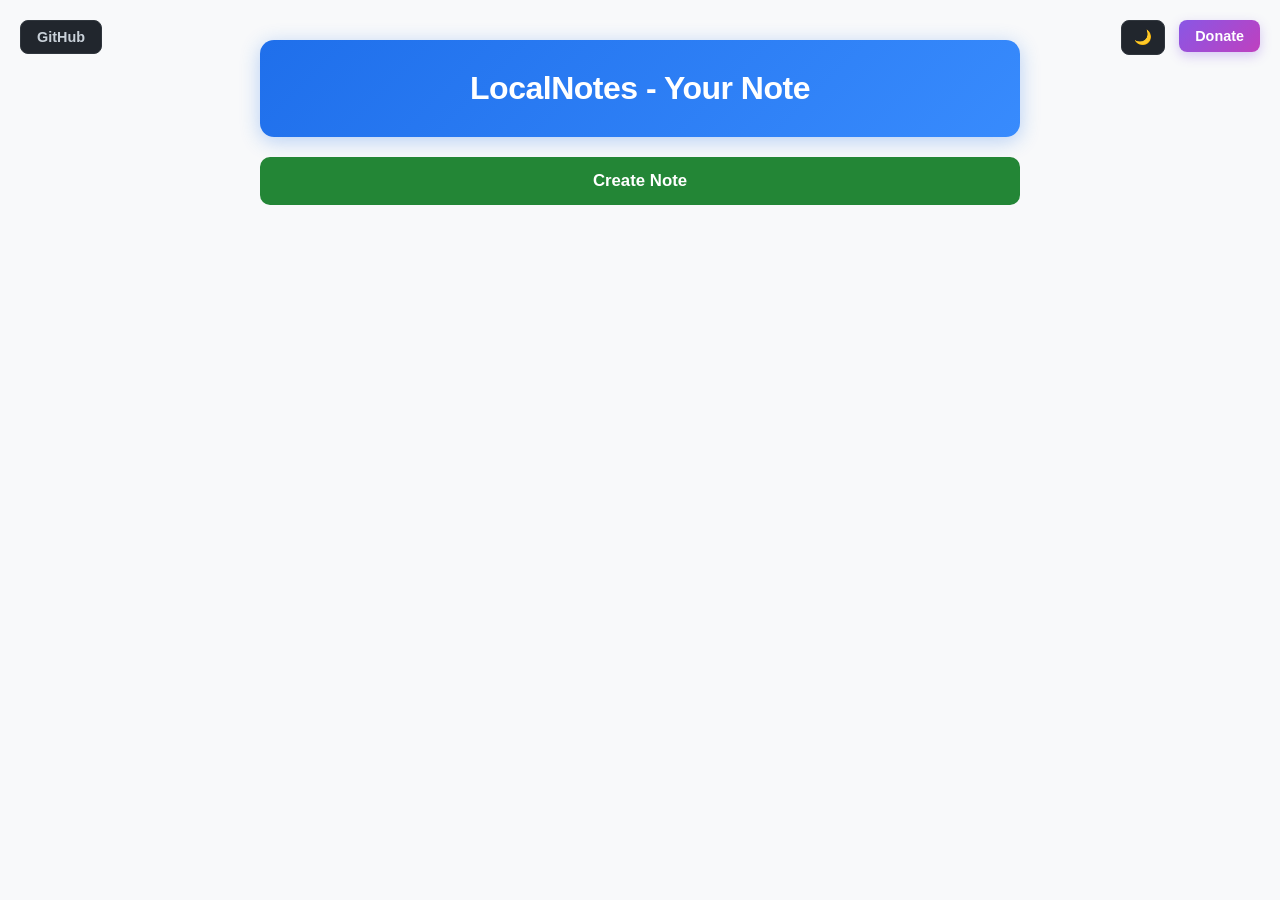
<file: index.html>
<!DOCTYPE html>
<html>
    <head>
        <meta charset="UTF-8">
        <title>LocalNotes - Your notes</title>
        <meta name="viewport" content="width=device-width, initial-scale=1.0">
        <meta name="description" content="LocalNotes — a simple and secure offline notes app and text editor right in your browser. Простой и безопасный офлайн-редактор заметок."/>
        <meta name="keywords" content="localnotes, offline notes, web notes app, markdown notes, заметки оффлайн, текстовый редактор, web app"/>
        <link rel="stylesheet" href="style.css">
    </head>

    <body>
        <div class="main-container">
            <a href="https://donatello.to/DUBIK?g=for-future-projects" target="_blank" class="donatele">Donate</a>
            <button id="theme-toggle" class="theme-btn">🌙</button>
            <a href="https://github.com/ONE-BIT116" target="_blank" class="github-btn">GitHub</a>
            <div class="banner">
                <h1>LocalNotes - Your Note</h1>
            </div>
            <a href="create.html" class="create">Create Note</a>
        </div>
        <script src="script.js"></script>
    </body>
</html>
</file>
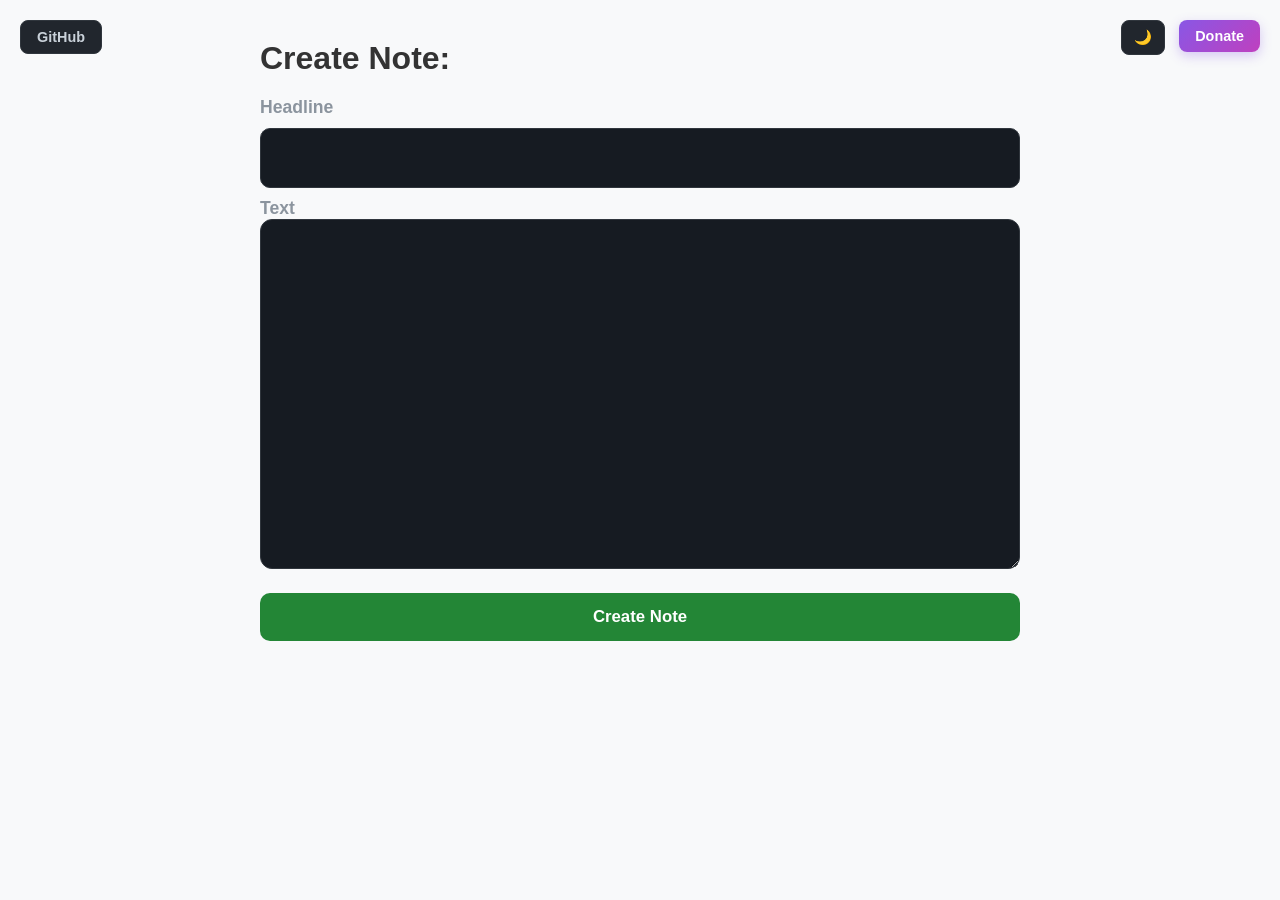
<file: create.html>
<!DOCTYPE html>
<html>
    <head>
        <meta charset="UTF-8">
        <title>LocalNotes - Your notes</title>
        <meta name="viewport" content="width=device-width, initial-scale=1.0">
        <meta name="description" content="LocalNotes — a simple and secure offline notes app and text editor right in your browser. Простой и безопасный офлайн-редактор заметок."/>
        <meta name="keywords" content="localnotes, offline notes, web notes app, markdown notes, заметки оффлайн, текстовый редактор, web app"/>
        <link rel="stylesheet" href="style.css">
    </head>

    <body>
        <div class="main-container">
            <a href="https://donatello.to/DUBIK?g=for-future-projects" target="_blank" class="donatele">Donate</a>
            <button id="theme-toggle" class="theme-btn">🌙</button>
            <a href="https://github.com/ONE-BIT116" target="_blank" class="github-btn">GitHub</a>
            <div class="h1">
                <h1>Create Note:</h1>
            </div>
            <div class="text">
                <h1>Headline</h1>
                <input type="text" class="zagolovok">

                <div class="textarea">
                    <h1>Text</h1>
                    <textarea name="textarea" id="text"></textarea>
                </div>
            </div>
            <a href="view.html" class="view">Create Note</a>
        </div>
        <script src="script.js"></script>
    </body>
</html>
</file>
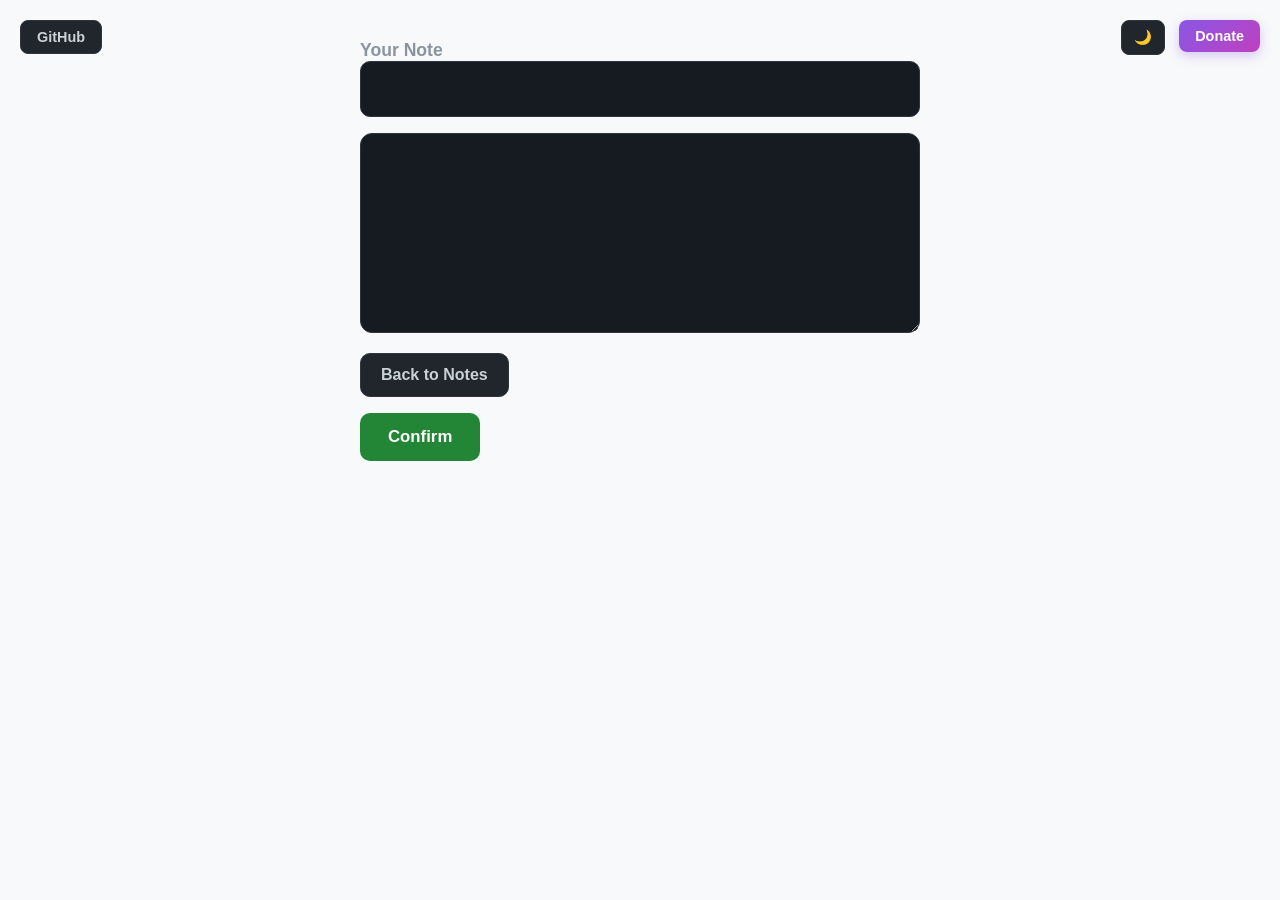
<file: edit.html>
<!DOCTYPE html>
<html>
    <head>
        <meta charset="UTF-8">
        <title>LocalNotes - Your notes</title>
        <meta name="viewport" content="width=device-width, initial-scale=1.0">
        <meta name="description" content="LocalNotes — a simple and secure offline notes app and text editor right in your browser. Простой и безопасный офлайн-редактор заметок."/>
        <meta name="keywords" content="localnotes, offline notes, web notes app, markdown notes, заметки оффлайн, текстовый редактор, web app"/>
        <link rel="stylesheet" href="style.css">
    </head>
    <body>
        <div class="main">
            <a href="https://donatello.to/DUBIK?g=for-future-projects" target="_blank" class="donatele">Donate</a>
            <button id="theme-toggle" class="theme-btn">🌙</button>
            <a href="https://github.com/ONE-BIT116" target="_blank" class="github-btn">GitHub</a>
            <div class="inppp">
                <h1>Your Note</h1>
                <input id="inputtt" class="inpuuu">
            </div>

            <div class="textaaa">
                <textarea id="textareaaa" class="textarrr"></textarea>
            </div>
            <a href="notes.html" class="back">Back to Notes</a>
            <a href="notes.html" class="confirm-btn">Confirm</a>
        </div>
        <script src="script.js"></script>
    </body>
</html>
</file>
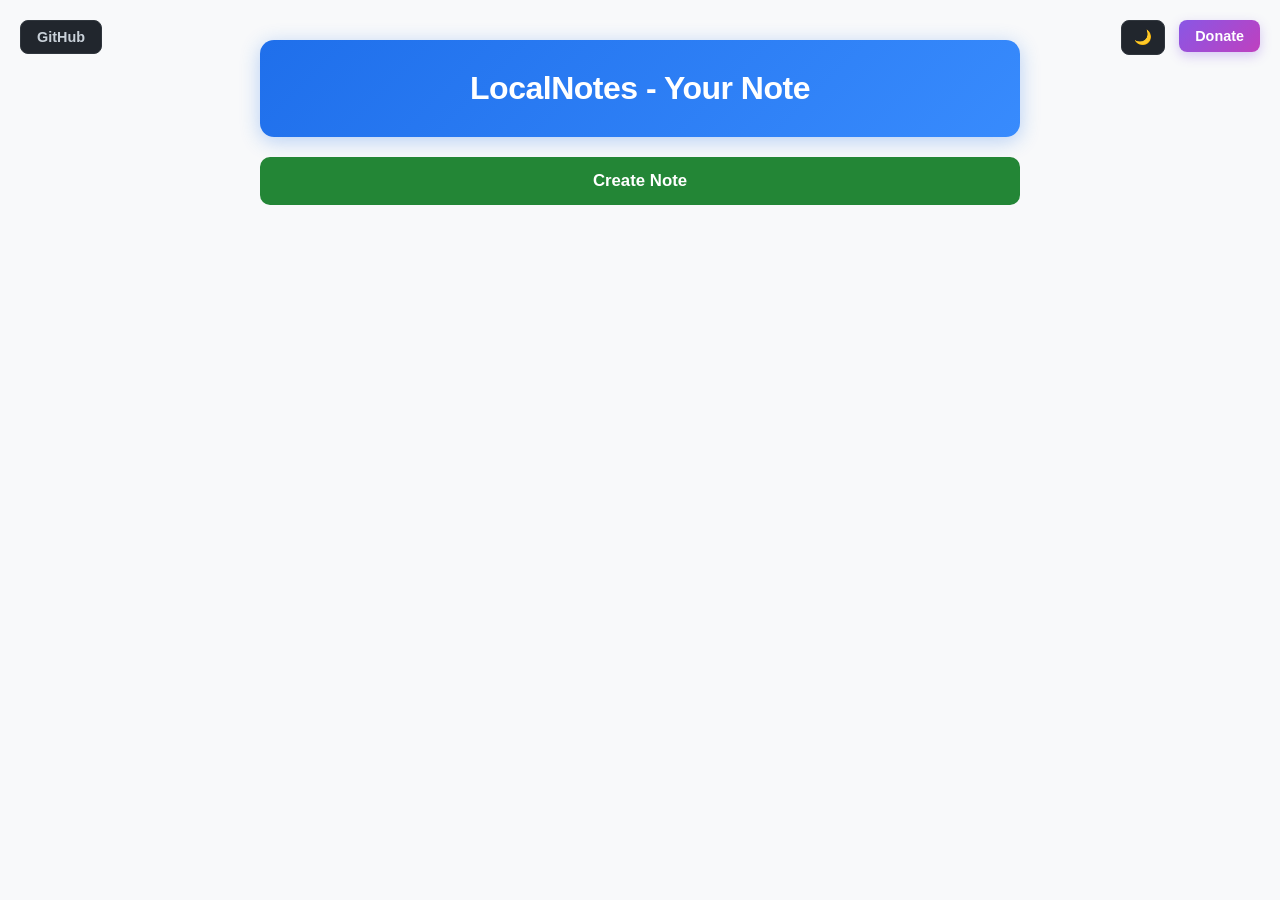
<file: notes.html>
<!DOCTYPE html>
<html lang="en">
<head>
    <meta charset="UTF-8">
    <meta name="viewport" content="width=device-width, initial-scale=1.0">
    <meta name="description" content="LocalNotes — a simple and secure offline notes app and text editor right in your browser. Простой и безопасный офлайн-редактор заметок."/>
    <meta name="keywords" content="localnotes, offline notes, web notes app, markdown notes, заметки оффлайн, текстовый редактор, web app"/>
    <title>Local Notes - All Notes</title>
    <link rel="stylesheet" href="style.css">
</head>
<body>
    <a href="https://donatello.to/DUBIK?g=for-future-projects" target="_blank" class="donatele">Donate</a>
    <button id="theme-toggle" class="theme-btn">🌙</button>
    <a href="https://github.com/ONE-BIT116" target="_blank" class="github-btn">GitHub</a>
    <!-- Основной контейнер со списком -->
    <main class="container">
        <h1>Your Notes</h1>
        
        <!-- Сетка, куда JavaScript будет динамически выводить карточки -->
        <div id="notes-grid" class="notes-grid">
            <!-- Cards will be generated dynamically via JS -->
        </div>

        <!-- Кнопка создания заметки внизу страницы -->
        <div class="bottom-action">
            <a href="create.html" class="btn">Create Note</a>
        </div>
    </main>

    <!-- Внешний скрипт для отрисовки и логики -->
    <script src="script.js"></script>
</body>
</html>
</file>
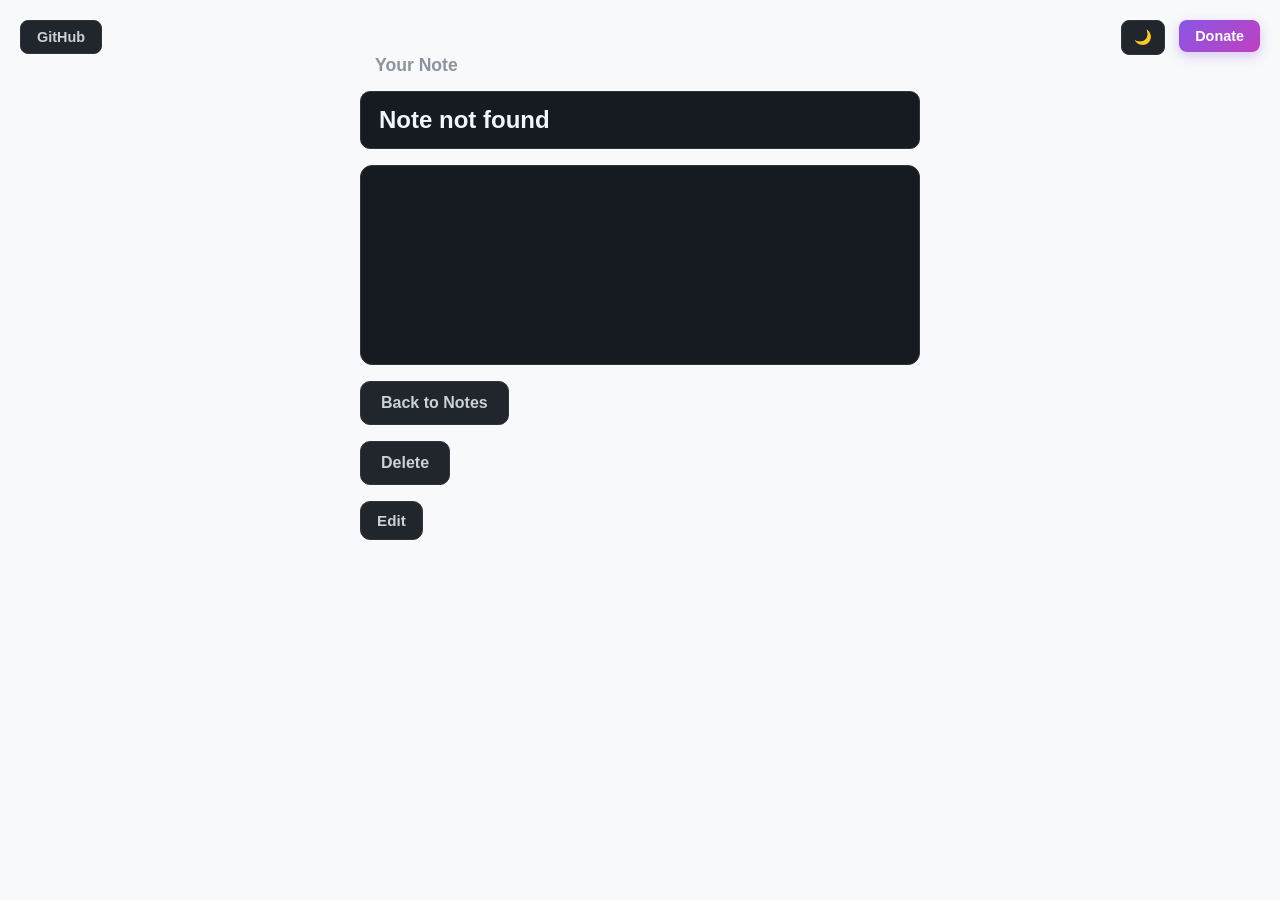
<file: view.html>
<!DOCTYPE html>
<html>
    <head>
        <meta charset="UTF-8">
        <title>LocalNotes - Your notes</title>
        <meta name="viewport" content="width=device-width, initial-scale=1.0">
        <meta name="description" content="LocalNotes — a simple and secure offline notes app and text editor right in your browser. Простой и безопасный офлайн-редактор заметок."/>
        <meta name="keywords" content="localnotes, offline notes, web notes app, markdown notes, заметки оффлайн, текстовый редактор, web app"/>
        <link rel="stylesheet" href="style.css">
    </head>
    <body>
        <div class="main">
            <a href="https://donatello.to/DUBIK?g=for-future-projects" target="_blank" class="donatele">Donate</a>
            <button id="theme-toggle" class="theme-btn">🌙</button>
            <a href="https://github.com/ONE-BIT116" target="_blank" class="github-btn">GitHub</a>
            <div class="inp">
                <h1 class="margin">Your Note</h1>
                <div id="input" class="inpu">
                </div>
            </div>

            <div class="texta">
                <div id="textarea" class="textar">
                </div>
            </div>
            <a href="notes.html" class="back">Back to Notes</a>
            <a href="notes.html" class="del-btn" id="delete-btn">Delete</a>
            <a href="edit.html" class="editing">Edit</a>
        </div>
        <script src="script.js"></script>
    </body>
</html>
</file>
<file: style.css>
* {
    box-sizing: border-box;
    margin: 0;
    padding: 0;
    font-family: -apple-system, BlinkMacSystemFont, "Segoe UI", Roboto, Helvetica, Arial, sans-serif;
}

:root {
  --bg-color: #f8f9fa;
  --text-color: #333333;
  --card-bg: #ffffff;
  --bg-size: 24px 24px;
}

[data-theme="dark"] {
  --bg-color: #0d1117;
  --text-color: #e0e0e0;
  --card-bg: #161b22;
}

[data-theme="dark"] body {
  background-image: none;
}

[data-theme="dark"] body::before {
  content: "";
  position: fixed;
  top: 0;
  left: 0;
  width: 2px;
  height: 2px;
  background: transparent;

    box-shadow: 
        15vw 10vh 0 #fff, 
        45vw 25vh 0 rgba(255, 255, 255, 0.8), 
        80vw 15vh 0 #8ab4f8, 
        25vw 50vh 0 rgba(255, 255, 255, 0.9), 
        60vw 40vh 0 #fff, 
        90vw 55vh 0 rgba(138, 180, 248, 0.7), 
        10vw 80vh 0 #fff, 
        35vw 70vh 0 rgba(255, 255, 255, 0.6), 
        75vw 85vh 0 #fff, 
        5vw 35vh 0 rgba(255, 255, 255, 0.7), 
        50vw 90vh 0 #fff, 
        88vw 30vh 0 rgba(255, 255, 255, 0.8), 
        20vw 20vh 0 #fff, 
        70vw 75vh 0 rgba(138, 180, 248, 0.9), 
        40vw 45vh 0 #fff,

        /* 2. Сильное объемное свечение вокруг этих звезд */
        15vw 10vh 25px #fff, 
        45vw 25vh 35px rgba(255, 255, 255, 0.8), 
        80vw 15vh 35px #8ab4f8, 
        25vw 50vh 35px rgba(255, 255, 255, 1), 
        60vw 40vh 30px #fff, 
        90vw 55vh 40px rgba(138, 180, 248, 0.7), 
        10vw 80vh 25px #fff, 
        35vw 70vh 35px rgba(255, 255, 255, 0.6), 
        75vw 85vh 30px #fff, 
        5vw 35vh 30px rgba(255, 255, 255, 0.7), 
        50vw 90vh 30px #fff, 
        88vw 30vh 35px rgba(255, 255, 255, 0.8), 
        20vw 20vh 25px #fff, 
        70vw 75vh 40px rgba(138, 180, 248, 1), 
        40vw 45vh 25px #fff;


  border-radius: 50%;
  z-index: -1;
  pointer-events: none;
}
body {
  background-color: var(--bg-color);
  background-image: var(--bg-pattern);
  background-size: var(--bg-size);
  background-position: 0 0, 45px 60px, 20px 90px; 
  color: var(--text-color);
  transition: background-color 0.2s, color 0.2s, background-image 0.2s;
}

.main-container, .container {
    max-width: 800px;
    width: 100%;
    margin: 40px auto;
    padding: 0 20px;
    flex: 1;
    display: flex;
    flex-direction: column;
    gap: 20px;
}

.banner {
    background: linear-gradient(135deg, #1f6feb, #388bfd);
    color: #ffffff;
    padding: 30px;
    border-radius: 14px;
    box-shadow: 0 4px 20px rgba(31, 111, 235, 0.3);
    text-align: center;
}

.banner h1 {
    font-size: 2rem;
    letter-spacing: -0.5px;
}

.zagolovok {
    width: 100%;
    background: #161b22;
    border: 1px solid #30363d;
    border-radius: 10px;
    padding: 16px 20px;
    font-size: 1.4rem;
    font-weight: 600;
    color: #f0f6fc;
    outline: none;
    transition: all 0.2s ease;
}

.zagolovok:focus, #text:focus {
    border-color: #1f6feb;
    box-shadow: 0 0 0 3px rgba(31, 111, 235, 0.2);
}

.text {
    display: flex;
    flex-direction: column;
    gap: 10px;
    flex: 1;
}

.text h1, .main h1 {
    font-size: 1.1rem;
    color: #8b949e;
}

#text {
    width: 100%;
    flex: 1;
    min-height: 350px;
    background: #161b22;
    border: 1px solid #30363d;
    border-radius: 12px;
    padding: 20px;
    font-size: 1.05rem;
    color: #e6edf3;
    line-height: 1.6;
    resize: vertical;
    outline: none;
    transition: all 0.2s ease;
}

.create, .view, .btn {
    background: #238636;
    color: #ffffff;
    border: none;
    border-radius: 10px;
    padding: 14px 28px;
    font-size: 1.05rem;
    font-weight: 600;
    cursor: pointer;
    transition: all 0.2s ease;
    text-align: center;
    text-decoration: none;
    display: inline-block;
}

.create:hover, .view:hover, .btn:hover {
    background: #2ea043;
    box-shadow: 0 4px 12px rgba(35, 134, 54, 0.4);
    transform: translateY(-2px);
}

.notes-grid {
    display: grid;
    grid-template-columns: repeat(auto-fill, minmax(240px, 1fr));
    gap: 16px;
    margin-top: 20px;
}

.note-card {
    background: #161b22;
    border: 1px solid #30363d;
    border-radius: 12px;
    padding: 20px;
    cursor: pointer;
    transition: all 0.25s ease;
    display: flex;
    flex-direction: column;
    gap: 10px;
}

.note-card:hover {
    transform: translateY(-4px);
    border-color: #58a6ff;
    box-shadow: 0 8px 24px rgba(0, 0, 0, 0.4);
}

.note-card h3 {
    color: #f0f6fc;
    font-size: 1.2rem;
}

.note-card p {
    color: #8b949e;
    font-size: 0.95rem;
    line-height: 1.4;
}

.main {
    display: flex;
    flex-direction: column;
    gap: 16px;
    max-width: 600px;
    margin: 40px auto;
    padding: 0 20px;
    width: 100%;
}

.inpu {
    font-size: 1.5rem;
    font-weight: bold;
    color: #f0f6fc;
    background: #161b22;
    border: 1px solid #30363d;
    padding: 14px 18px;
    border-radius: 10px;
}

.textar {
    background: #161b22;
    border: 1px solid #30363d;
    padding: 18px;
    border-radius: 12px;
    min-height: 200px;
    max-height: 450px;
    overflow-y: auto;
    color: #e6edf3;
    line-height: 1.6;
    white-space: pre-wrap;
}

.back {
    background: #21262d;
    color: #c9d1d9;
    border: 1px solid #30363d;
    border-radius: 10px;
    padding: 12px 20px;
    font-size: 1rem;
    font-weight: 600;
    cursor: pointer;
    text-align: center;
    text-decoration: none;
    display: inline-block;
    transition: all 0.2s ease;
    align-self: flex-start;
}

.back:hover {
    background: #30363d;
    border-color: #8b949e;
    color: #ffffff;
    transform: translateY(-2px);
}

.donatele {
    position: fixed;
    top: 20px;
    right: 20px;
    z-index: 1000;
    background: linear-gradient(135deg, #8957e5, #bf40bf);
    color: #ffffff;
    border: none;
    border-radius: 8px;
    padding: 8px 16px;
    font-size: 0.9rem;
    font-weight: 600;
    cursor: pointer;
    text-align: center;
    text-decoration: none;
    display: inline-block;
    transition: all 0.2s ease;
    box-shadow: 0 4px 12px rgba(137, 87, 229, 0.3);
}

.donatele:hover {
    background: linear-gradient(135deg, #9360f7, #cf4acf);
    box-shadow: 0 6px 16px rgba(137, 87, 229, 0.5);
    transform: translateY(-2px);
}

.github-btn {
    position: absolute;
    top: 20px;
    left: 20px;
    padding: 8px 16px;
    font-family: inherit;
    font-size: 0.9rem;
    font-weight: 600;
    color: #c9d1d9;
    background: #21262d;
    border: 1px solid #30363d;
    text-decoration: none;
    border-radius: 8px;
    transition: all 0.2s ease;
    z-index: 1000;
}

.github-btn:hover {
    background: #30363d;
    color: #ffffff;
    border-color: #8b949e;
    transform: translateY(-2px);
}

.theme-btn {
    position: fixed;
    top: 20px;
    right: 115px;
    z-index: 1000;
    background: #21262d;
    border: 1px solid #30363d;
    color: #c9d1d9;
    padding: 8px 12px;
    font-size: 0.9rem;
    border-radius: 8px;
    cursor: pointer;
    transition: all 0.2s ease;
}

.theme-btn:hover {
    background: #30363d;
    color: #ffffff;
    border-color: #8b949e;
    transform: translateY(-2px);
}

.inpuuu {
    width: 100%;
    background: #161b22;
    border: 1px solid #30363d;
    border-radius: 10px;
    padding: 14px 18px;
    font-size: 1.4rem;
    font-weight: 600;
    color: #f0f6fc;
    outline: none;
    transition: all 0.2s ease;
}

.inpuuu:focus {
    border-color: #1f6feb;
    box-shadow: 0 0 0 3px rgba(31, 111, 235, 0.2);
}

.textarrr {
    background: #161b22;
    border: 1px solid #30363d;
    padding: 18px;
    border-radius: 12px;
    min-height: 200px;
    max-height: 450px;
    overflow-y: auto;
    color: #e6edf3;
    line-height: 1.6;
    white-space: pre-wrap;
    width: 100%;
    box-sizing: border-box;
    outline: none;
    resize: vertical;
    font-family: inherit;
    font-size: inherit;
}

.textarrr:focus {
    border-color: #1f6feb;
    box-shadow: 0 0 0 3px rgba(31, 111, 235, 0.2);
}

.confirm-btn {
    background: #238636;
    color: #ffffff;
    border: none;
    border-radius: 10px;
    padding: 14px 28px;
    font-size: 1.05rem;
    font-weight: 600;
    cursor: pointer;
    transition: all 0.2s ease;
    text-align: center;
    text-decoration: none;
    display: inline-block;
    align-self: flex-start;
}

.confirm-btn:hover {
    background: #2ea043;
    box-shadow: 0 4px 12px rgba(35, 134, 54, 0.4);
    transform: translateY(-2px);
}

.editing {
    background: #21262d;
    color: #c9d1d9;
    border: 1px solid #30363d;
    border-radius: 10px;
    padding: 10px 16px;
    font-size: 0.95rem;
    font-weight: 600;
    cursor: pointer;
    text-align: center;
    text-decoration: none;
    display: inline-block;
    transition: all 0.2s ease;
    align-self: flex-start;
}

.editing:hover {
    background: #30363d;
    border-color: #8b949e;
    color: #ffffff;
    transform: translateY(-2px);
}

.del-btn {
    background: #21262d;
    color: #c9d1d9;
    border: 1px solid #30363d;
    border-radius: 10px;
    padding: 12px 20px;
    font-size: 1rem;
    font-weight: 600;
    cursor: pointer;
    text-align: center;
    text-decoration: none;
    display: inline-block;
    transition: all 0.2s ease;
    align-self: flex-start;
}

.del-btn:hover {
    background: #30363d;
    border-color: #8b949e;
    color: #ffffff;
    transform: translateY(-2px);
}

.margin {
    margin: 15px;
}
</file>
